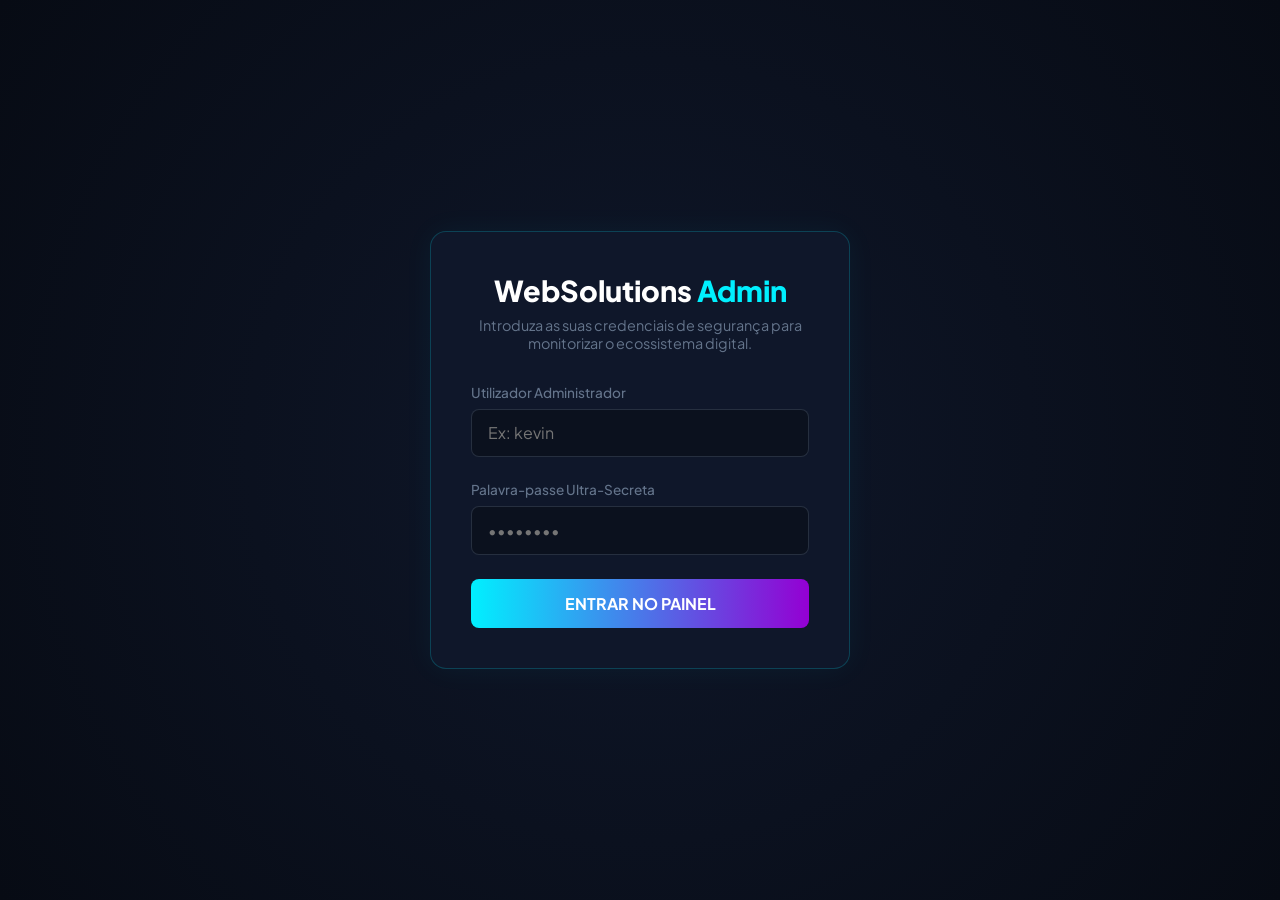
<file: admin.html>
<!DOCTYPE html>
<html lang="pt">
<head>
    <meta charset="UTF-8">
    <meta name="viewport" content="width=device-width, initial-scale=1.0">
    <title>WebSolutions | Painel Administrativo Pro</title>
    <link rel="stylesheet" href="https://cdnjs.cloudflare.com/ajax/libs/font-awesome/6.5.2/css/all.min.css">
    <link rel="preconnect" href="https://fonts.googleapis.com">
    <link href="https://fonts.googleapis.com/css2?family=Plus+Jakarta+Sans:wght@400;500;600;700;800&display=swap" rel="stylesheet">
    
    <style>
        :root {
            --bg-dark: #070b14;
            --bg-card: #0f172a;
            --bg-input: #0b111e;
            --neon-blue: #00f0ff;
            --neon-purple: #9400d3;
            --text-main: #ffffff;
            --text-muted: #64748b;
            --success: #39ff14;
            --warning: #ffaa00;
        }

        * {
            margin: 0;
            padding: 0;
            box-sizing: border-box;
            font-family: 'Plus Jakarta Sans', sans-serif;
        }

        body {
            background-color: var(--bg-dark);
            color: var(--text-main);
            overflow-x: hidden;
            min-height: 100vh;
        }

        /* ================= TELA DE LOGIN PRIVADA ================= */
        .login-screen {
            display: flex;
            justify-content: center;
            align-items: center;
            min-height: 100vh;
            position: fixed;
            width: 100%;
            top: 0;
            left: 0;
            background: radial-gradient(circle at center, #0f172a 0%, #070b14 100%);
            z-index: 9999;
            transition: opacity 0.5s ease, visibility 0.5s ease;
        }

        .login-box {
            background: var(--bg-card);
            border: 1px solid rgba(0, 240, 255, 0.2);
            padding: 2.5rem;
            border-radius: 16px;
            width: 100%;
            max-width: 420px;
            box-shadow: 0 0 30px rgba(0, 240, 255, 0.05);
            text-align: center;
        }

        .login-box h2 {
            font-size: 1.8rem;
            margin-bottom: 0.5rem;
            font-weight: 800;
        }

        .login-box h2 span {
            color: var(--neon-blue);
        }

        .login-box p {
            color: var(--text-muted);
            font-size: 0.9rem;
            margin-bottom: 2rem;
        }

        .input-group {
            text-align: left;
            margin-bottom: 1.5rem;
        }

        .input-group label {
            display: block;
            font-size: 0.85rem;
            color: var(--text-muted);
            margin-bottom: 0.5rem;
            font-weight: 500;
        }

        .input-group input {
            width: 100%;
            background: var(--bg-input);
            border: 1px solid rgba(100, 116, 139, 0.3);
            padding: 0.8rem 1rem;
            border-radius: 8px;
            color: #fff;
            font-size: 1rem;
            outline: none;
            transition: all 0.3s ease;
        }

        .input-group input:focus {
            border-color: var(--neon-blue);
            box-shadow: 0 0 10px rgba(0, 240, 255, 0.2);
        }

        .btn-login {
            width: 100%;
            background: linear-gradient(90deg, var(--neon-blue), var(--neon-purple));
            color: white;
            border: none;
            padding: 0.9rem;
            font-size: 1rem;
            font-weight: 700;
            border-radius: 8px;
            cursor: pointer;
            transition: transform 0.2s ease, box-shadow 0.3s ease;
        }

        .btn-login:hover {
            transform: translateY(-2px);
            box-shadow: 0 0 20px rgba(0, 240, 255, 0.4);
        }

        .error-msg {
            color: #ff3333;
            font-size: 0.85rem;
            margin-top: 1rem;
            display: none;
        }

        /* ================= DASHBOARD LAYOUT ================= */
        .dashboard-layout {
            display: none; 
            padding: 2rem;
            max-width: 1400px;
            margin: 0 auto;
        }

        .dash-header {
            display: flex;
            justify-content: space-between;
            align-items: center;
            border-bottom: 1px solid rgba(100, 116, 139, 0.1);
            padding-bottom: 1.5rem;
            margin-bottom: 2rem;
        }

        .dash-header h1 {
            font-size: 1.6rem;
            font-weight: 800;
        }

        .user-profile {
            display: flex;
            align-items: center;
            gap: 1rem;
        }

        .user-status {
            display: flex;
            align-items: center;
            gap: 0.5rem;
            font-size: 0.85rem;
            background: rgba(57, 255, 20, 0.1);
            padding: 0.4rem 0.8rem;
            border-radius: 20px;
            color: var(--success);
        }

        .pulse-dot {
            width: 8px;
            height: 8px;
            background-color: var(--success);
            border-radius: 50%;
            animation: pulse 1.5s infinite;
        }

        .btn-logout {
            background: rgba(255, 51, 51, 0.1);
            border: 1px solid rgba(255, 51, 51, 0.4);
            color: #ff5555;
            padding: 0.5rem 1rem;
            border-radius: 6px;
            cursor: pointer;
            font-size: 0.85rem;
            font-weight: 600;
            transition: all 0.2s;
        }

        .btn-logout:hover {
            background: #ff3333;
            color: white;
        }

        /* Grid Superior de Métricas */
        .metrics-grid {
            display: grid;
            grid-template-columns: repeat(auto-fit, minmax(240px, 1fr));
            gap: 1.5rem;
            margin-bottom: 2rem;
        }

        .metric-box {
            background: var(--bg-card);
            border: 1px solid rgba(100, 116, 139, 0.1);
            padding: 1.5rem;
            border-radius: 12px;
            position: relative;
        }

        .metric-box i {
            position: absolute;
            top: 1.5rem;
            right: 1.5rem;
            font-size: 1.5rem;
            color: var(--neon-blue);
        }

        .metric-box h3 {
            font-size: 0.8rem;
            color: var(--text-muted);
            text-transform: uppercase;
            letter-spacing: 1px;
            margin-bottom: 0.5rem;
        }

        .metric-box .number {
            font-size: 2rem;
            font-weight: 800;
        }

        .metric-box .sub-info {
            font-size: 0.8rem;
            color: var(--success);
            margin-top: 0.5rem;
        }

        /* Secções de Gráficos e Analytics Expandidos */
        .analytics-row {
            display: grid;
            grid-template-columns: 2fr 1fr;
            gap: 1.5rem;
            margin-bottom: 2rem;
        }

        @media (max-width: 900px) {
            .analytics-row { grid-template-columns: 1fr; }
        }

        .panel-box {
            background: var(--bg-card);
            border: 1px solid rgba(100, 116, 139, 0.1);
            border-radius: 12px;
            padding: 1.5rem;
        }

        .panel-box h2 {
            font-size: 1.1rem;
            margin-bottom: 1.2rem;
            display: flex;
            align-items: center;
            gap: 0.6rem;
            border-bottom: 1px solid rgba(100, 116, 139, 0.05);
            padding-bottom: 0.75rem;
        }

        /* Simulação Gráfica Barras/Linhas */
        .chart-mock {
            display: flex;
            align-items: flex-end;
            justify-content: space-between;
            height: 160px;
            padding-top: 1rem;
            border-bottom: 1px solid rgba(100, 116, 139, 0.2);
        }

        .chart-bar-wrapper {
            display: flex;
            flex-direction: column;
            align-items: center;
            flex: 1;
        }

        .chart-bar {
            width: 65%;
            background: linear-gradient(0deg, var(--neon-purple), var(--neon-blue));
            border-radius: 4px 4px 0 0;
            transition: height 1s ease;
            box-shadow: 0 0 15px rgba(0, 240, 255, 0.15);
        }

        .chart-label {
            font-size: 0.75rem;
            color: var(--text-muted);
            margin-top: 0.5rem;
        }

        /* Lista de Localização */
        .geo-list {
            display: flex;
            flex-direction: column;
            gap: 0.8rem;
        }

        .geo-item {
            display: flex;
            justify-content: space-between;
            align-items: center;
            font-size: 0.9rem;
        }

        .geo-bar-bg {
            background: rgba(100, 116, 139, 0.1);
            height: 6px;
            border-radius: 3px;
            width: 100%;
            margin-top: 0.3rem;
            overflow: hidden;
        }

        .geo-bar-fill {
            background: var(--neon-blue);
            height: 100%;
            border-radius: 3px;
        }

        /* Monitor de APIs e Integrações */
        .api-status-grid {
            display: grid;
            grid-template-columns: repeat(auto-fit, minmax(200px, 1fr));
            gap: 1rem;
            margin-top: 0.5rem;
        }

        .api-card {
            background: var(--bg-input);
            border: 1px solid rgba(100, 116, 139, 0.1);
            padding: 1rem;
            border-radius: 8px;
            display: flex;
            justify-content: space-between;
            align-items: center;
        }

        .api-card span { font-weight: 600; font-size: 0.9rem; }

        /* Tabela Operacional */
        .table-header-actions {
            display: flex;
            justify-content: space-between;
            align-items: center;
            margin-bottom: 1rem;
        }

        .btn-clear-data {
            background: transparent;
            border: 1px solid rgba(100, 116, 139, 0.2);
            color: var(--text-muted);
            padding: 0.35rem 0.75rem;
            border-radius: 4px;
            cursor: pointer;
            font-size: 0.8rem;
            transition: all 0.2s;
        }

        .btn-clear-data:hover {
            border-color: #ff3333;
            color: #ff5555;
        }

        .leads-table-wrapper { overflow-x: auto; }

        .leads-table {
            width: 100%;
            border-collapse: collapse;
            text-align: left;
            font-size: 0.9rem;
        }

        .leads-table th {
            background: rgba(7, 11, 20, 0.5);
            color: var(--text-muted);
            padding: 1rem;
            font-weight: 600;
            border-bottom: 2px solid rgba(100, 116, 139, 0.1);
        }

        .leads-table td {
            padding: 1rem;
            border-bottom: 1px solid rgba(100, 116, 139, 0.05);
        }

        .status-badge {
            background: rgba(0, 240, 255, 0.1);
            color: var(--neon-blue);
            padding: 0.2rem 0.5rem;
            border-radius: 4px;
            font-size: 0.75rem;
            font-weight: 600;
        }

        @keyframes pulse {
            0% { transform: scale(0.95); opacity: 0.5; }
            50% { transform: scale(1.1); opacity: 1; }
            100% { transform: scale(0.95); opacity: 0.5; }
        }
    </style>
</head>
<body>

<div class="login-screen" id="loginScreen">
    <div class="login-box">
        <h2>WebSolutions <span>Admin</span></h2>
        <p>Introduza as suas credenciais de segurança para monitorizar o ecossistema digital.</p>
        
        <div class="input-group">
            <label>Utilizador Administrador</label>
            <input type="text" id="username" placeholder="Ex: kevin" autocomplete="off">
        </div>
        
        <div class="input-group">
            <label>Palavra-passe Ultra-Secreta</label>
            <input type="password" id="password" placeholder="••••••••">
        </div>

        <button class="btn-login" onclick="autenticarAdmin()">ENTRAR NO PAINEL</button>
        <div class="error-msg" id="errorMsg">⚠️ Credenciais incorretas. Acesso negado.</div>
    </div>
</div>

<div class="dashboard-layout" id="dashboardLayout">
    <header class="dash-header">
        <div>
            <h1>Painel de Monitorização Global</h1>
            <p style="color: var(--text-muted); font-size: 0.9rem;">Visão operacional da WebSolutions Moçambique.</p>
        </div>
        <div class="user-profile">
            <div class="user-status">
                <span class="pulse-dot"></span> Administrador Autónomo (Kevin)
            </div>
            <button class="btn-logout" onclick="fazerLogout()"><i class="fas fa-sign-out-alt"></i> Sair para o Site</button>
        </div>
    </header>

    <div class="metrics-grid">
        <div class="metric-box">
            <i class="fas fa-users"></i>
            <h3>Utilizadores Online Agora</h3>
            <div class="number" id="onlineCount">12</div>
            <div class="sub-info"><i class="fas fa-chart-line"></i> Servidores Globais Ativos</div>
        </div>
        
        <div class="metric-box">
            <i class="fas fa-eye"></i>
            <h3>Visitas Totais (Hoje)</h3>
            <div class="number">426</div>
            <div class="sub-info" style="color: var(--neon-blue);">+24.1% em relação a ontem</div>
        </div>

        <div class="metric-box">
            <i class="fas fa-paper-plane"></i>
            <h3>Cliques no WhatsApp</h3>
            <div class="number">28</div>
            <div class="sub-info">Taxa de conversão em tempo real</div>
        </div>

        <div class="metric-box">
            <i class="fas fa-shield-virus"></i>
            <h3>Ataques Bloqueados</h3>
            <div class="number" style="color: var(--warning);">0</div>
            <div class="sub-info" style="color: var(--success);">Firewall Ativo (ISO Ciber)</div>
        </div>
    </div>

    <div class="analytics-row">
        <div class="panel-box">
            <h2><i class="fas fa-chart-area" style="color: var(--neon-purple);"></i> Histórico Volumétrico de Acessos (Últimas 6 Horas)</h2>
            <div class="chart-mock">
                <div class="chart-bar-wrapper">
                    <div class="chart-bar" style="height: 45px;"></div>
                    <div class="chart-label">12:00</div>
                </div>
                <div class="chart-bar-wrapper">
                    <div class="chart-bar" style="height: 80px;"></div>
                    <div class="chart-label">13:00</div>
                </div>
                <div class="chart-bar-wrapper">
                    <div class="chart-bar" style="height: 120px;"></div>
                    <div class="chart-label">14:00</div>
                </div>
                <div class="chart-bar-wrapper">
                    <div class="chart-bar" style="height: 95px;"></div>
                    <div class="chart-label">15:00</div>
                </div>
                <div class="chart-bar-wrapper">
                    <div class="chart-bar" style="height: 140px;"></div>
                    <div class="chart-label">16:00</div>
                </div>
                <div class="chart-bar-wrapper">
                    <div class="chart-bar" style="height: 155px;"></div>
                    <div class="chart-label">Agora</div>
                </div>
            </div>
        </div>

        <div class="panel-box">
            <h2><i class="fas fa-map-marked-alt" style="color: var(--neon-blue);"></i> Origem do Tráfego</h2>
            <div class="geo-list">
                <div>
                    <div class="geo-item"><span>Cidade de Maputo</span><strong>62%</strong></div>
                    <div class="geo-bar-bg"><div class="geo-bar-fill" style="width: 62%;"></div></div>
                </div>
                <div>
                    <div class="geo-item"><span>Cidade da Matola</span><strong>25%</strong></div>
                    <div class="geo-bar-bg"><div class="geo-bar-fill" style="width: 25%; background: var(--neon-purple);"></div></div>
                </div>
                <div>
                    <div class="geo-item"><span>Beira / Nampula</span><strong>13%</strong></div>
                    <div class="geo-bar-bg"><div class="geo-bar-fill" style="width: 13%; background: var(--warning);"></div></div>
                </div>
            </div>
        </div>
    </div>

    <div class="panel-box" style="margin-bottom: 2rem;">
        <h2><i class="fas fa-wallet" style="color: var(--success);"></i> Estado dos Gateways Nacionais Integrados (APIs)</h2>
        <div class="api-status-grid">
            <div class="api-card">
                <div>
                    <p style="color: var(--text-muted); font-size: 0.8rem;">Vodacom API</p>
                    <span>M-Pesa Gateway</span>
                </div>
                <span style="color: var(--success); font-size: 0.8rem;"><i class="fas fa-circle"></i> Online</span>
            </div>
            <div class="api-card">
                <div>
                    <p style="color: var(--text-muted); font-size: 0.8rem;">Movitel API</p>
                    <span>e-Mola Gateway</span>
                </div>
                <span style="color: var(--success); font-size: 0.8rem;"><i class="fas fa-circle"></i> Online</span>
            </div>
            <div class="api-card">
                <div>
                    <p style="color: var(--text-muted); font-size: 0.8rem;">Rede SIMO</p>
                    <span>Interbancário</span>
                </div>
                <span style="color: var(--success); font-size: 0.8rem;"><i class="fas fa-circle"></i> Operacional</span>
            </div>
        </div>
    </div>

    <div class="content-block panel-box">
        <div class="table-header-actions">
            <h2><i class="fas fa-clipboard-list" style="color: var(--neon-blue);"></i> Pedidos Capturados (Formulário Ativo)</h2>
            <button class="btn-clear-data" onclick="limparHistorico()">Limpar Histórico</button>
        </div>
        <div class="leads-table-wrapper">
            <table class="leads-table">
                <thead>
                    <tr>
                        <th>Data/Hora</th>
                        <th>Cliente</th>
                        <th>Contacto</th>
                        <th>Tipo de Solução</th>
                        <th>Previsão Orçamental</th>
                        <th>Estado de Envio</th>
                    </tr>
                </thead>
                <tbody>
                    </tbody>
            </table>
        </div>
    </div>
</div>

<script>
    const ADMIN_USER = "kevin";
    const ADMIN_PASS = "1234";

    function autenticarAdmin() {
        const userIn = document.getElementById('username').value.trim();
        const passIn = document.getElementById('password').value;
        const errorMsg = document.getElementById('errorMsg');

        if (userIn === ADMIN_USER && passIn === ADMIN_PASS) {
            document.getElementById('loginScreen').style.opacity = "0";
            setTimeout(() => {
                document.getElementById('loginScreen').style.display = "none";
                document.getElementById('dashboardLayout').style.display = "block";
                carregarDadosReais();
            }, 500);
            simularUtilizadoresOnline();
        } else {
            errorMsg.style.display = "block";
            document.getElementById('password').value = "";
        }
    }

    function carregarDadosReais() {
        const cliquesReais = localStorage.getItem('cliquesWhats') || 28;
        document.querySelectorAll('.metric-box .number')[2].innerText = cliquesReais;

        const tbody = document.querySelector('.leads-table tbody');
        tbody.innerHTML = "";

        const listaPedidos = JSON.parse(localStorage.getItem('pedidosWebSolutions')) || [];

        if (listaPedidos.length === 0) {
            tbody.innerHTML = `<tr><td colspan="6" style="text-align: center; color: var(--text-muted); padding: 2rem;">Nenhum pedido recebido até ao momento do site principal.</td></tr>`;
            return;
        }

        listaPedidos.forEach(pedido => {
            const linha = document.createElement('tr');
            linha.innerHTML = `
                <td>${pedido.dataHora}</td>
                <td><strong>${pedido.cliente}</strong></td>
                <td>${pedido.contacto}</td>
                <td><span class="status-badge">${pedido.tipo}</span></td>
                <td>${pedido.orcamento}</td>
                <td style="color: var(--success);"><i class="fas fa-check-circle"></i> ${pedido.estado}</td>
            `;
            tbody.appendChild(linha);
        });
    }

    // ALTERADO: Ao clicar em Sair, envia o administrador direto para a Home Page
    function fazerLogout() {
        window.location.href = 'index.html';
    }

    function limparHistorico() {
        if(confirm("Tens a certeza que desejas apagar todos os registos do painel?")) {
            localStorage.removeItem('pedidosWebSolutions');
            localStorage.setItem('cliquesWhats', 28); // Reseta para o valor base padrão
            carregarDadosReais();
        }
    }

    function simularUtilizadoresOnline() {
        const countEl = document.getElementById('onlineCount');
        setInterval(() => {
            let current = parseInt(countEl.innerText);
            let mudanca = Math.floor(Math.random() * 5) - 2; 
            let novoValor = current + mudanca;
            if(novoValor < 5) novoValor = 8; 
            countEl.innerText = novoValor;
        }, 4000);
    }
</script>
</body>
</html>
</file>
